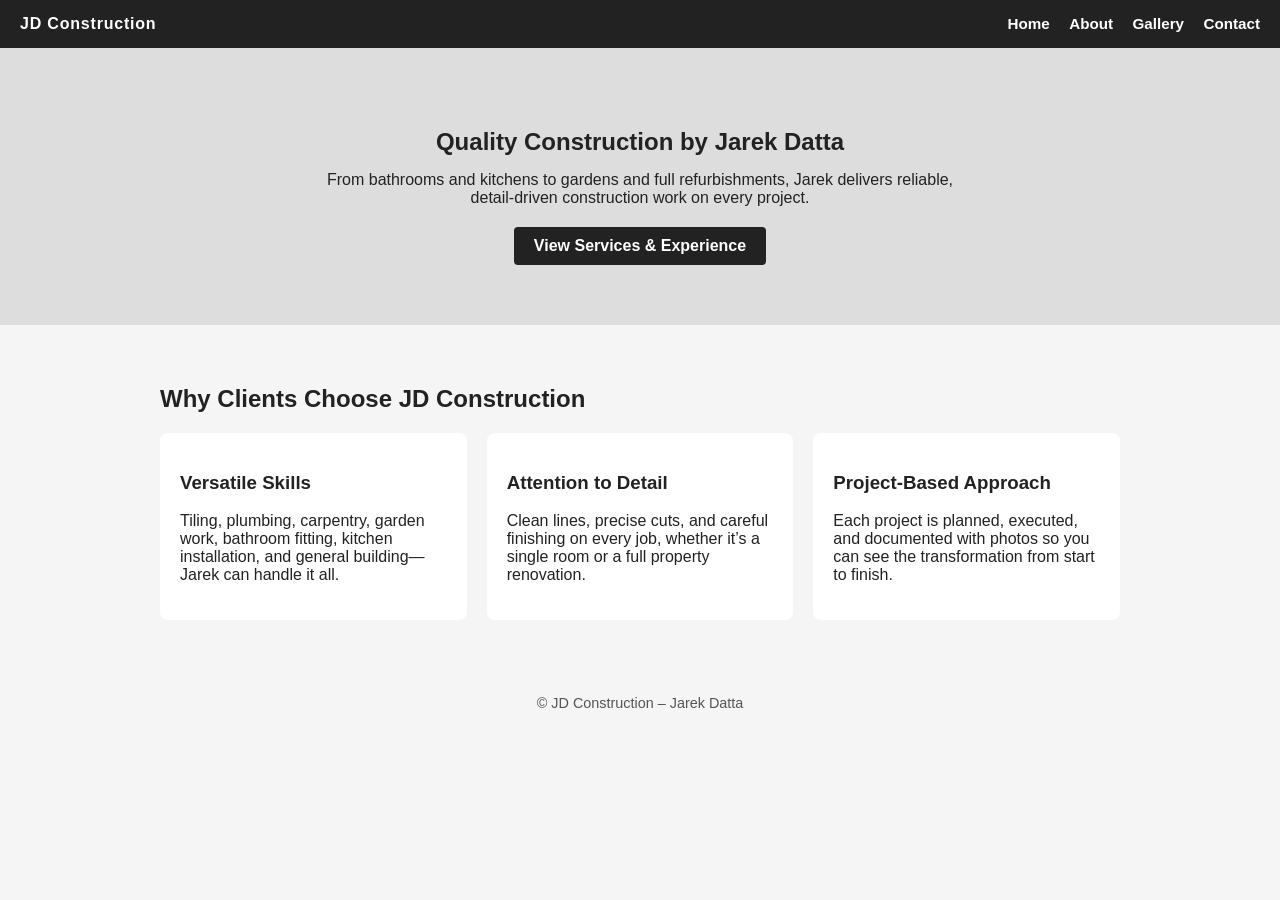
<file: index.html>
<!DOCTYPE html>
<html lang="en">
<head>
    <meta charset="UTF-8">
    <meta name="viewport" content="width=device-width, initial-scale=1.0">
    <title>JD Construction – Home</title>
    <link rel="stylesheet" href="styles.css">
</head>
<body>

<header>
    <div class="logo">JD Construction</div>
    <nav>
        <a href="index.html">Home</a>
        <a href="about.html">About</a>
        <a href="gallery.html">Gallery</a>
        <a href="contact.html">Contact</a>
    </nav>
</header>

<section class="hero">
    <h1>Quality Construction by Jarek Datta</h1>
    <p>
        From bathrooms and kitchens to gardens and full refurbishments, Jarek delivers
        reliable, detail‑driven construction work on every project.
    </p>
    <a href="about.html" class="btn">View Services & Experience</a>
</section>

<section class="intro">
    <h2>Why Clients Choose JD Construction</h2>
    <div class="intro-grid">
        <div class="intro-item">
            <h3>Versatile Skills</h3>
            <p>
                Tiling, plumbing, carpentry, garden work, bathroom fitting, kitchen installation,
                and general building—Jarek can handle it all.
            </p>
        </div>
        <div class="intro-item">
            <h3>Attention to Detail</h3>
            <p>
                Clean lines, precise cuts, and careful finishing on every job, whether it’s a
                single room or a full property renovation.
            </p>
        </div>
        <div class="intro-item">
            <h3>Project‑Based Approach</h3>
            <p>
                Each project is planned, executed, and documented with photos so you can see
                the transformation from start to finish.
            </p>
        </div>
    </div>
</section>

<footer>
    <p>&copy; JD Construction – Jarek Datta</p>
</footer>

</body>
</html>
</file>
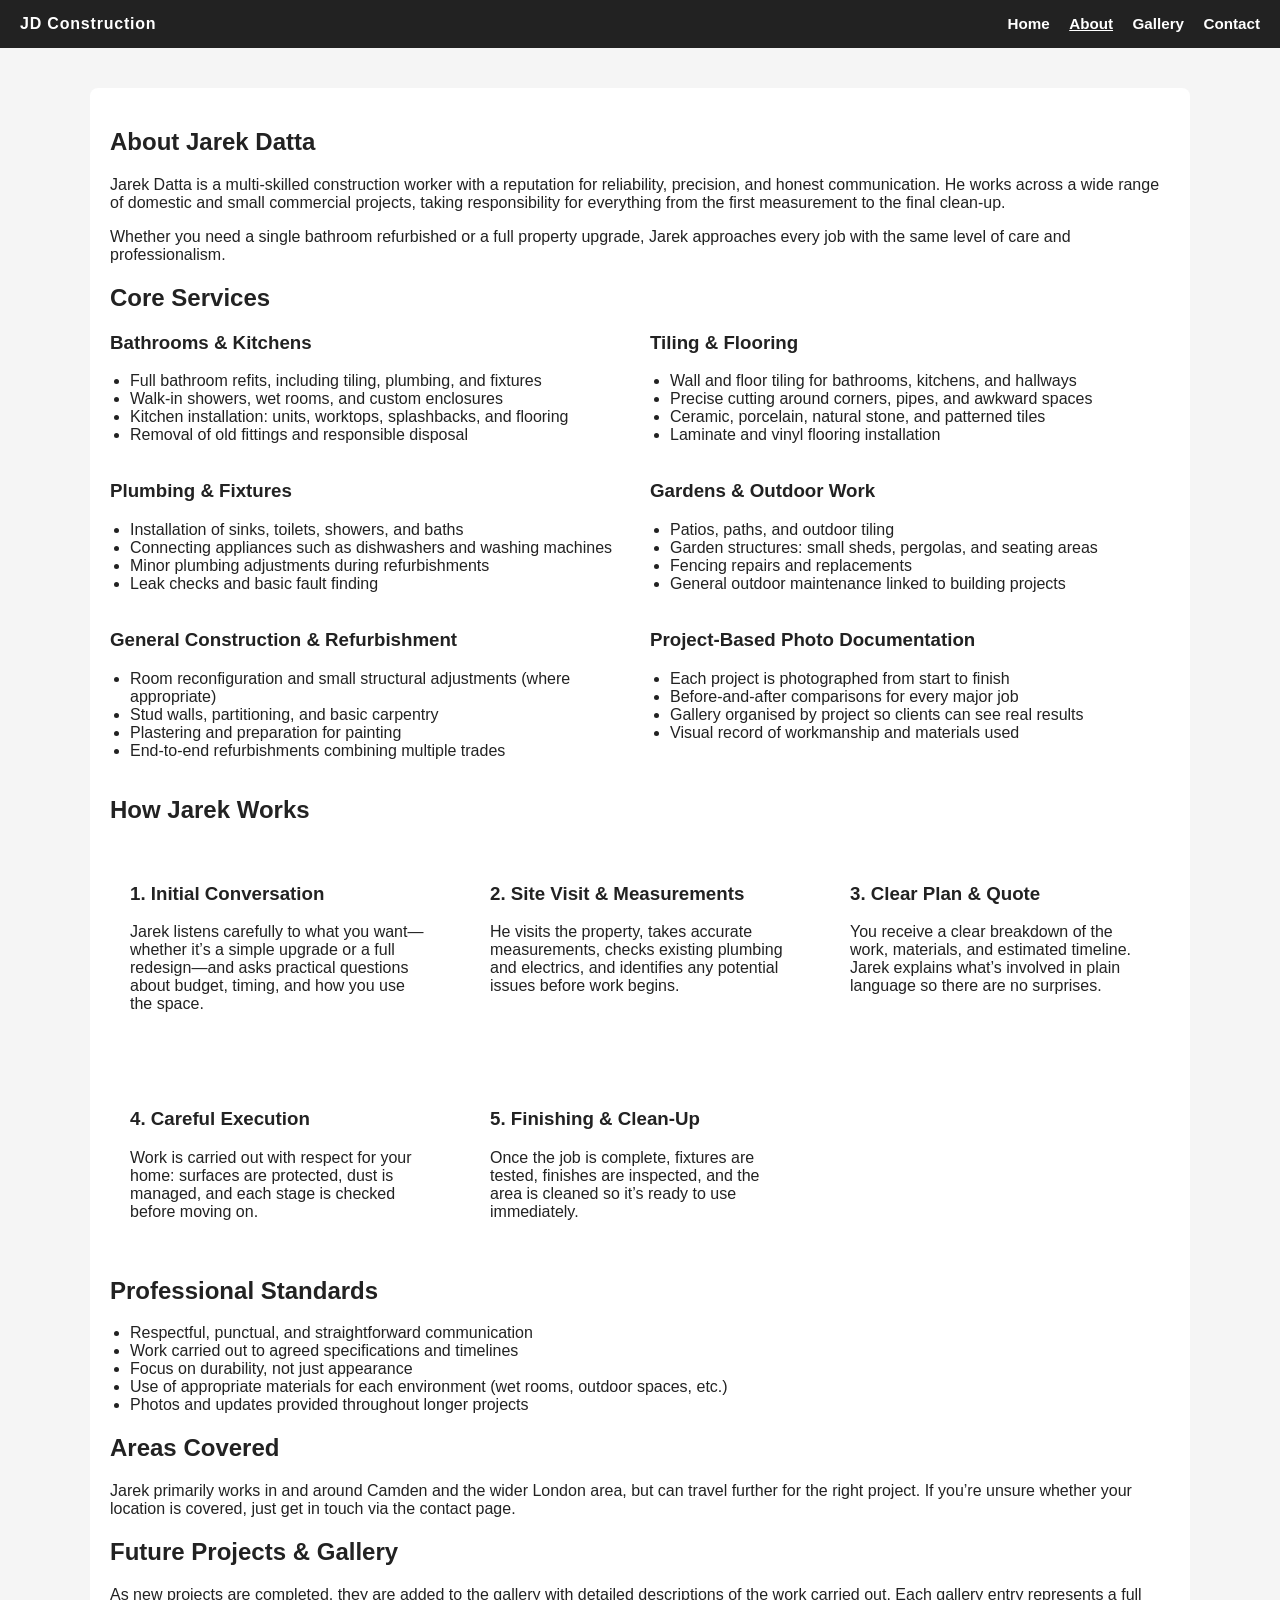
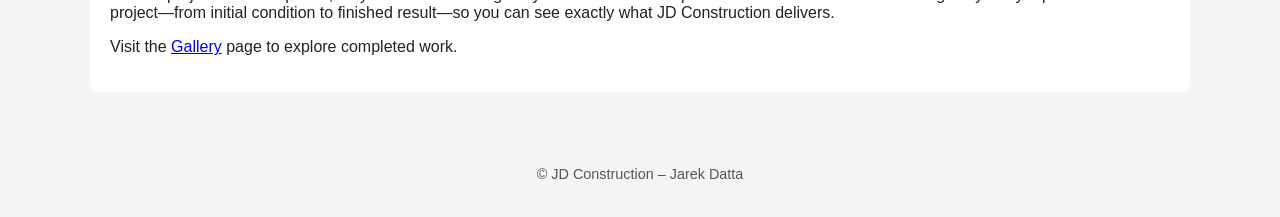
<file: about.html>
<!DOCTYPE html>
<html lang="en">
<head>
    <meta charset="UTF-8">
    <meta name="viewport" content="width=device-width, initial-scale=1.0">
    <title>JD Construction – About Jarek Datta</title>
    <link rel="stylesheet" href="styles.css">
</head>
<body>

<header>
    <div class="logo">JD Construction</div>
    <nav>
        <a href="index.html">Home</a>
        <a href="about.html" class="active">About</a>
        <a href="gallery.html">Gallery</a>
        <a href="contact.html">Contact</a>
    </nav>
</header>

<main class="content wide">
    <section>
        <h1>About Jarek Datta</h1>
        <p>
            Jarek Datta is a multi‑skilled construction worker with a reputation for
            reliability, precision, and honest communication. He works across a wide
            range of domestic and small commercial projects, taking responsibility for
            everything from the first measurement to the final clean‑up.
        </p>
        <p>
            Whether you need a single bathroom refurbished or a full property upgrade,
            Jarek approaches every job with the same level of care and professionalism.
        </p>
    </section>

    <section>
        <h2>Core Services</h2>
        <div class="two-column">
            <div>
                <h3>Bathrooms & Kitchens</h3>
                <ul>
                    <li>Full bathroom refits, including tiling, plumbing, and fixtures</li>
                    <li>Walk‑in showers, wet rooms, and custom enclosures</li>
                    <li>Kitchen installation: units, worktops, splashbacks, and flooring</li>
                    <li>Removal of old fittings and responsible disposal</li>
                </ul>
            </div>
            <div>
                <h3>Tiling & Flooring</h3>
                <ul>
                    <li>Wall and floor tiling for bathrooms, kitchens, and hallways</li>
                    <li>Precise cutting around corners, pipes, and awkward spaces</li>
                    <li>Ceramic, porcelain, natural stone, and patterned tiles</li>
                    <li>Laminate and vinyl flooring installation</li>
                </ul>
            </div>
        </div>

        <div class="two-column">
            <div>
                <h3>Plumbing & Fixtures</h3>
                <ul>
                    <li>Installation of sinks, toilets, showers, and baths</li>
                    <li>Connecting appliances such as dishwashers and washing machines</li>
                    <li>Minor plumbing adjustments during refurbishments</li>
                    <li>Leak checks and basic fault finding</li>
                </ul>
            </div>
            <div>
                <h3>Gardens & Outdoor Work</h3>
                <ul>
                    <li>Patios, paths, and outdoor tiling</li>
                    <li>Garden structures: small sheds, pergolas, and seating areas</li>
                    <li>Fencing repairs and replacements</li>
                    <li>General outdoor maintenance linked to building projects</li>
                </ul>
            </div>
        </div>

        <div class="two-column">
            <div>
                <h3>General Construction & Refurbishment</h3>
                <ul>
                    <li>Room reconfiguration and small structural adjustments (where appropriate)</li>
                    <li>Stud walls, partitioning, and basic carpentry</li>
                    <li>Plastering and preparation for painting</li>
                    <li>End‑to‑end refurbishments combining multiple trades</li>
                </ul>
            </div>
            <div>
                <h3>Project‑Based Photo Documentation</h3>
                <ul>
                    <li>Each project is photographed from start to finish</li>
                    <li>Before‑and‑after comparisons for every major job</li>
                    <li>Gallery organised by project so clients can see real results</li>
                    <li>Visual record of workmanship and materials used</li>
                </ul>
            </div>
        </div>
    </section>

    <section>
        <h2>How Jarek Works</h2>
        <div class="process">
            <div class="process-step">
                <h3>1. Initial Conversation</h3>
                <p>
                    Jarek listens carefully to what you want—whether it’s a simple upgrade
                    or a full redesign—and asks practical questions about budget, timing,
                    and how you use the space.
                </p>
            </div>
            <div class="process-step">
                <h3>2. Site Visit & Measurements</h3>
                <p>
                    He visits the property, takes accurate measurements, checks existing
                    plumbing and electrics, and identifies any potential issues before work
                    begins.
                </p>
            </div>
            <div class="process-step">
                <h3>3. Clear Plan & Quote</h3>
                <p>
                    You receive a clear breakdown of the work, materials, and estimated
                    timeline. Jarek explains what’s involved in plain language so there are
                    no surprises.
                </p>
            </div>
            <div class="process-step">
                <h3>4. Careful Execution</h3>
                <p>
                    Work is carried out with respect for your home: surfaces are protected,
                    dust is managed, and each stage is checked before moving on.
                </p>
            </div>
            <div class="process-step">
                <h3>5. Finishing & Clean‑Up</h3>
                <p>
                    Once the job is complete, fixtures are tested, finishes are inspected,
                    and the area is cleaned so it’s ready to use immediately.
                </p>
            </div>
        </div>
    </section>

    <section>
        <h2>Professional Standards</h2>
        <ul class="bullet-list">
            <li>Respectful, punctual, and straightforward communication</li>
            <li>Work carried out to agreed specifications and timelines</li>
            <li>Focus on durability, not just appearance</li>
            <li>Use of appropriate materials for each environment (wet rooms, outdoor spaces, etc.)</li>
            <li>Photos and updates provided throughout longer projects</li>
        </ul>
    </section>

    <section>
        <h2>Areas Covered</h2>
        <p>
            Jarek primarily works in and around Camden and the wider London area, but
            can travel further for the right project. If you’re unsure whether your
            location is covered, just get in touch via the contact page.
        </p>
    </section>

    <section>
        <h2>Future Projects & Gallery</h2>
        <p>
            As new projects are completed, they are added to the gallery with detailed
            descriptions of the work carried out. Each gallery entry represents a full
            project—from initial condition to finished result—so you can see exactly
            what JD Construction delivers.
        </p>
        <p>
            Visit the <a href="gallery.html">Gallery</a> page to explore completed work.
        </p>
    </section>
</main>

<footer>
    <p>&copy; JD Construction – Jarek Datta</p>
</footer>

</body>
</html>
</file>
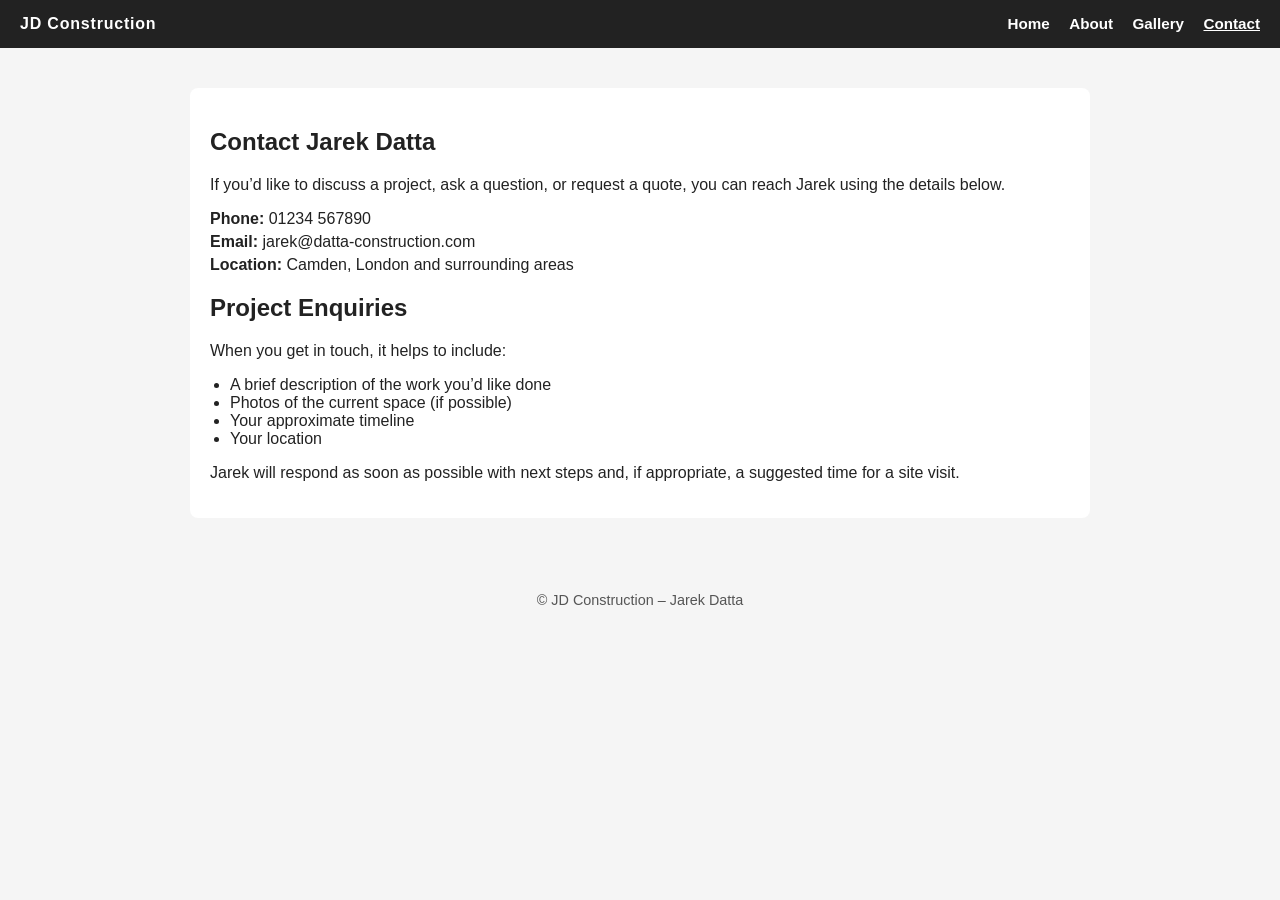
<file: contact.html>
<!DOCTYPE html>
<html lang="en">
<head>
    <meta charset="UTF-8">
    <meta name="viewport" content="width=device-width, initial-scale=1.0">
    <title>JD Construction – Contact</title>
    <link rel="stylesheet" href="styles.css">
</head>
<body>

<header>
    <div class="logo">JD Construction</div>
    <nav>
        <a href="index.html">Home</a>
        <a href="about.html">About</a>
        <a href="gallery.html">Gallery</a>
        <a href="contact.html" class="active">Contact</a>
    </nav>
</header>

<main class="content">
    <section>
        <h1>Contact Jarek Datta</h1>
        <p>
            If you’d like to discuss a project, ask a question, or request a quote,
            you can reach Jarek using the details below.
        </p>
    </section>

    <section class="contact-details">
        <p><strong>Phone:</strong> 01234 567890</p>
        <p><strong>Email:</strong> jarek@datta-construction.com</p>
        <p><strong>Location:</strong> Camden, London and surrounding areas</p>
    </section>

    <section>
        <h2>Project Enquiries</h2>
        <p>
            When you get in touch, it helps to include:
        </p>
        <ul class="bullet-list">
            <li>A brief description of the work you’d like done</li>
            <li>Photos of the current space (if possible)</li>
            <li>Your approximate timeline</li>
            <li>Your location</li>
        </ul>
        <p>
            Jarek will respond as soon as possible with next steps and, if appropriate,
            a suggested time for a site visit.
        </p>
    </section>
</main>

<footer>
    <p>&copy; JD Construction – Jarek Datta</p>
</footer>

</body>
</html>
</file>
<file: styles.css>
/* Base */

* {
    box-sizing: border-box;
}

body {
    margin: 0;
    font-family: Arial, sans-serif;
    background: #f5f5f5;
    color: #222;
}

/* Header & Navigation */

header {
    background: #222;
    color: #fff;
    padding: 15px 20px;
    display: flex;
    align-items: center;
    justify-content: space-between;
}

.logo {
    font-weight: bold;
    letter-spacing: 0.05em;
}

nav a {
    color: #fff;
    margin-left: 15px;
    text-decoration: none;
    font-weight: bold;
    font-size: 0.95rem;
}

nav a.active,
nav a:hover {
    text-decoration: underline;
}

/* Hero */

.hero {
    padding: 60px 20px;
    text-align: center;
    background: #ddd;
}

.hero h1 {
    margin-bottom: 15px;
}

.hero p {
    max-width: 700px;
    margin: 0 auto 20px;
}

.btn {
    display: inline-block;
    padding: 10px 20px;
    background: #222;
    color: #fff;
    text-decoration: none;
    border-radius: 4px;
    font-weight: bold;
}

/* Intro section */

.intro {
    padding: 40px 20px;
    max-width: 1000px;
    margin: 0 auto;
}

.intro-grid {
    display: grid;
    grid-template-columns: repeat(auto-fit, minmax(260px, 1fr));
    gap: 20px;
    margin-top: 20px;
}

.intro-item {
    background: #fff;
    padding: 20px;
    border-radius: 8px;
}

/* Content layout */

.content {
    max-width: 900px;
    margin: 40px auto;
    padding: 20px;
    background: #fff;
    border-radius: 8px;
}

.content.wide {
    max-width: 1100px;
}

/* Two-column sections */

.two-column {
    display: grid;
    grid-template-columns: repeat(auto-fit, minmax(260px, 1fr));
    gap: 20px;
    margin-top: 20px;
}

.two-column h3 {
    margin-top: 0;
}

/* Lists */

ul {
    padding-left: 20px;
}

.bullet-list {
    padding-left: 20px;
}

/* Process steps */

.process {
    display: grid;
    grid-template-columns: repeat(auto-fit, minmax(260px, 1fr));
    gap: 20px;
    margin-top: 20px;
}

.process-step {
    background: #fff;
    padding: 20px;
    border-radius: 8px;
}

/* Gallery */

.gallery-grid {
    display: grid;
    grid-template-columns: repeat(auto-fit, minmax(280px, 1fr));
    gap: 25px;
    margin-top: 20px;
}

.project {
    background: #fff;
    padding: 20px;
    border-radius: 8px;
}

.project-images {
    display: flex;
    gap: 10px;
    margin-bottom: 10px;
}

.project-images img {
    width: 50%;
    border-radius: 6px;
    object-fit: cover;
}

/* Contact */

.contact-details p {
    margin: 5px 0;
}

/* Footer */

footer {
    text-align: center;
    padding: 20px;
    font-size: 0.9rem;
    color: #555;
}

/* Mobile Navbar Fix — JD Construction on top, links on one line */
@media (max-width: 700px) {

    header {
        flex-direction: column;
        align-items: center;
        padding: 20px 10px;
        text-align: center;
    }

    .logo {
        font-size: 1.6rem;
        margin-bottom: 10px;
        width: 100%;
    }

    nav {
        display: flex;
        flex-wrap: wrap;
        justify-content: center;
        gap: 12px;
        width: 100%;
    }

    nav a {
        font-size: 1rem;
        margin: 0;
        padding: 6px 0;
        display: inline-block;
    }
}
</file>
